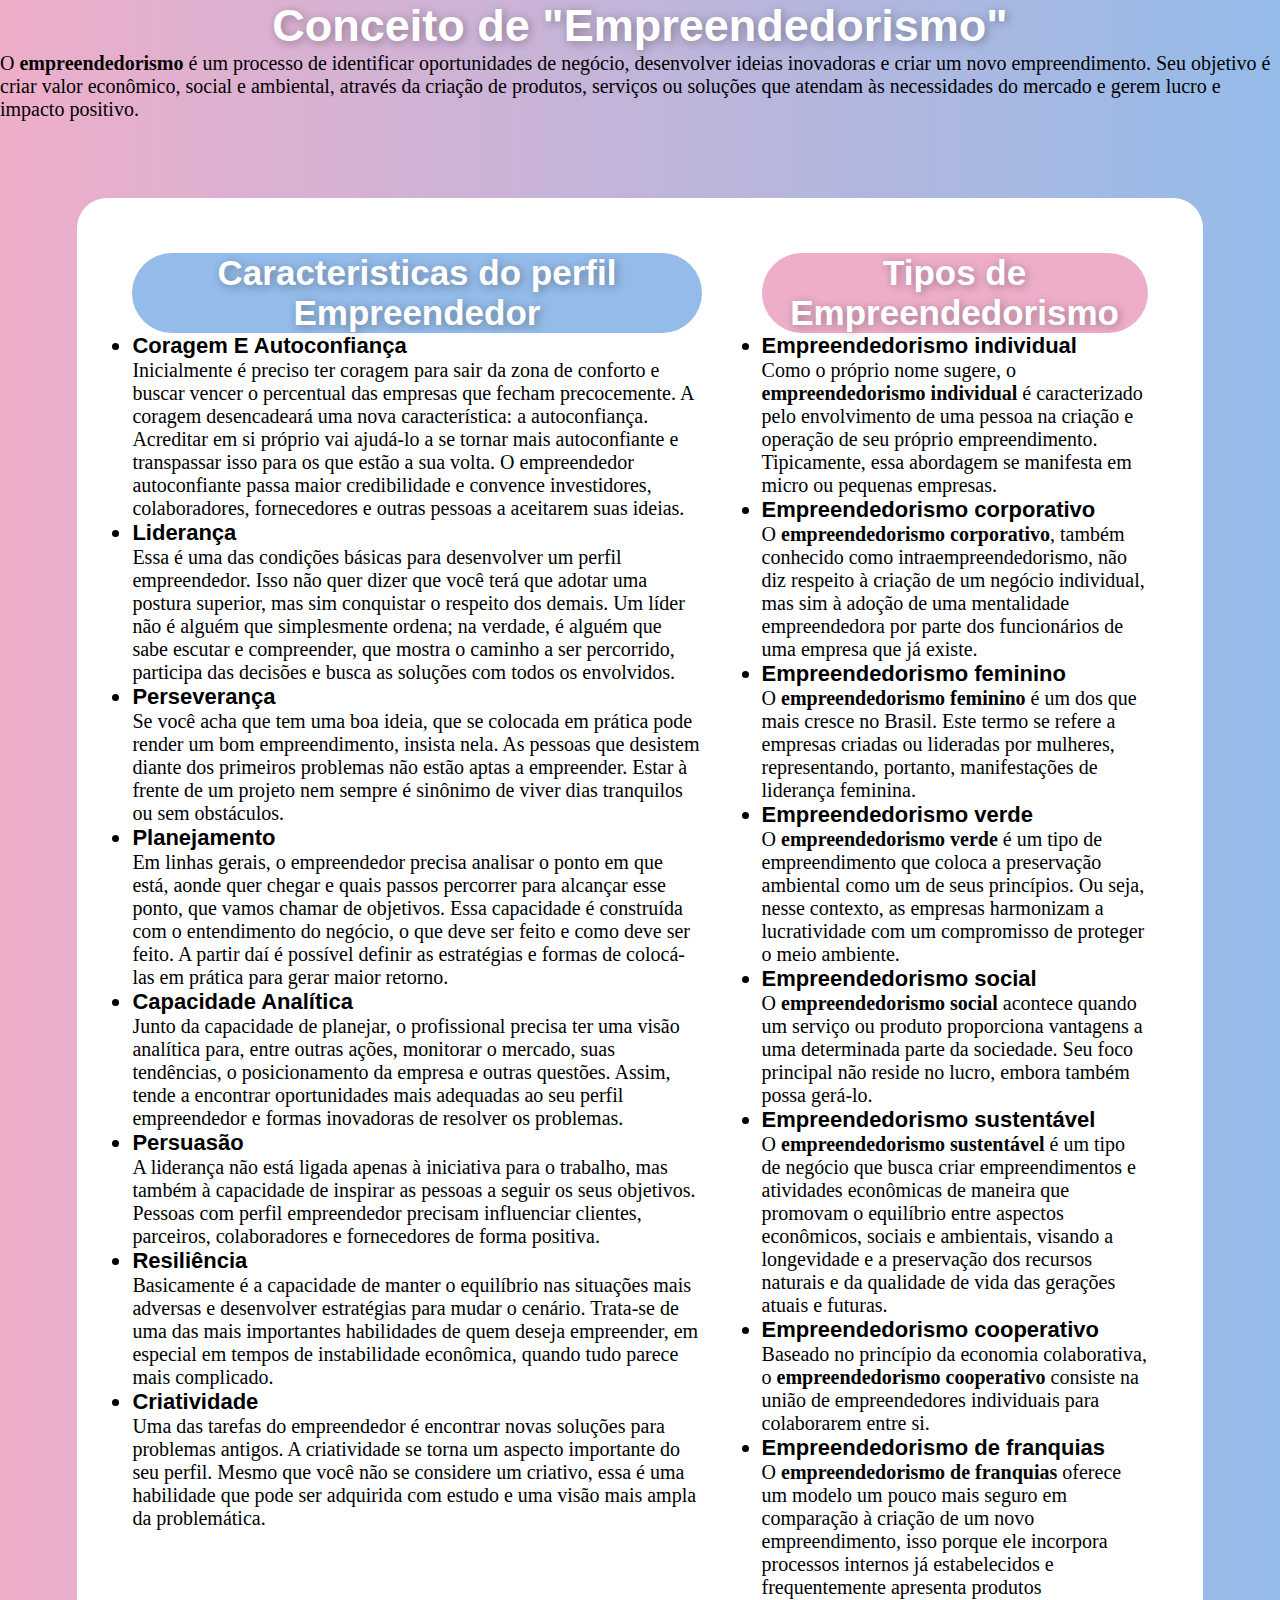
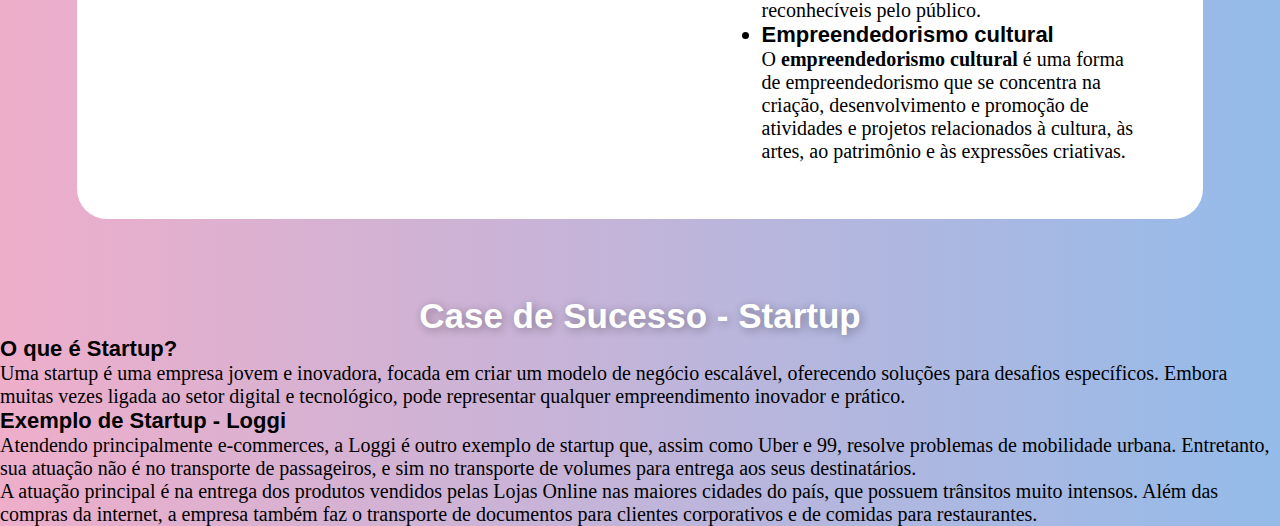
<file: index.html>
<!DOCTYPE html>
<html lang="pt-br">
    <head>
        <meta charset="UTF-8">
        <link rel="stylesheet" href="css/style.css">
        <title>Empreendedorismo</title>
    </head>
    <body>
        <h1>Conceito de "Empreendedorismo"</h1>
        <p>O <b>empreendedorismo</b> é um processo de identificar oportunidades de negócio, desenvolver ideias inovadoras e criar um novo empreendimento. Seu objetivo é criar valor econômico, social e ambiental, através da criação de produtos, serviços ou soluções que atendam às necessidades do mercado e gerem lucro e impacto positivo.</p>
        <div class="centro">
            <div class="caracteristicas">
                <h2> Caracteristicas do perfil Empreendedor </h2>
                <ul>
                    <h3><li>Coragem E Autoconfiança</li></h3>
                        <p>
                            Inicialmente é preciso ter coragem para sair da zona de conforto e buscar vencer o percentual das empresas que fecham precocemente. A coragem desencadeará uma nova característica: a autoconfiança. Acreditar em si próprio vai ajudá-lo a se tornar mais autoconfiante e transpassar isso para os que estão a sua volta. O empreendedor autoconfiante passa maior credibilidade e convence investidores, colaboradores, fornecedores e outras pessoas a aceitarem suas ideias.
                        </p>
                    <h3><li>Liderança</li></h3>
                        <p>
                            Essa é uma das condições básicas para desenvolver um perfil empreendedor. Isso não quer dizer que você terá que adotar uma postura superior, mas sim conquistar o respeito dos demais. Um líder não é alguém que simplesmente ordena; na verdade, é alguém que sabe escutar e compreender, que mostra o caminho a ser percorrido, participa das decisões e busca as soluções com todos os envolvidos.
                        </p>
                    <h3><li>Perseverança</li></h3>
                        <p>
                            Se você acha que tem uma boa ideia, que se colocada em prática pode render um bom empreendimento, insista nela. As pessoas que desistem diante dos primeiros problemas não estão aptas a empreender. Estar à frente de um projeto nem sempre é sinônimo de viver dias tranquilos ou sem obstáculos.
                        </p>
                    <h3><li>Planejamento</li></h3>
                        <p
                        >Em linhas gerais, o empreendedor precisa analisar o ponto em que está, aonde quer chegar e quais passos percorrer para alcançar esse ponto, que vamos chamar de objetivos. Essa capacidade é construída com o entendimento do negócio, o que deve ser feito e como deve ser feito. A partir daí é possível definir as estratégias e formas de colocá-las em prática para gerar maior retorno.
                    </p>
                    <h3><li>Capacidade Analítica</li></h3>
                        <p>
                            Junto da capacidade de planejar, o profissional precisa ter uma visão analítica para, entre outras ações, monitorar o mercado, suas tendências, o posicionamento da empresa e outras questões. Assim, tende a encontrar oportunidades mais adequadas ao seu perfil empreendedor e formas inovadoras de resolver os problemas.
                        </p>
                    <h3><li>Persuasão</li></h3>
                        <p>
                            A liderança não está ligada apenas à iniciativa para o trabalho, mas também à capacidade de inspirar as pessoas a seguir os seus objetivos. Pessoas com perfil empreendedor precisam influenciar clientes, parceiros, colaboradores e fornecedores de forma positiva.
                        </p>
                    <h3><li>Resiliência</li></h3>
                        <p>
                            Basicamente é a capacidade de manter o equilíbrio nas situações mais adversas e desenvolver estratégias para mudar o cenário. Trata-se de uma das mais importantes habilidades de quem deseja empreender, em especial em tempos de instabilidade econômica, quando tudo parece mais complicado.
                        </p>
                    <h3><li>Criatividade</li></h3>
                        <p>
                            Uma das tarefas do empreendedor é encontrar novas soluções para problemas antigos. A criatividade se torna um aspecto importante do seu perfil. Mesmo que você não se considere um criativo, essa é uma habilidade que pode ser adquirida com estudo e uma visão mais ampla da problemática.
                        </p>
                </ul>
    
            </div>
            <div class="tipos">
                <h2> Tipos de Empreendedorismo </h2>
                <ul>
                    <h3><li>Empreendedorismo individual</li></h3>
                    <p>
                        Como o próprio nome sugere, o <b>empreendedorismo individual</b> é caracterizado pelo envolvimento de uma pessoa na criação e operação de seu próprio empreendimento. Tipicamente, essa abordagem se manifesta em micro ou pequenas empresas.
                    </p>
                    <h3><li>Empreendedorismo corporativo</li></h3>
                    <p>
                        O <b>empreendedorismo corporativo</b>, também conhecido como intraempreendedorismo, não diz respeito à criação de um negócio individual, mas sim à adoção de uma mentalidade empreendedora por parte dos funcionários de uma empresa que já existe.
                    </p>
                    <h3><li>Empreendedorismo feminino</li></h3>
                    <p>
                        O <b>empreendedorismo feminino</b> é um dos que mais cresce no Brasil. Este termo se refere a empresas criadas ou lideradas por mulheres, representando, portanto, manifestações de liderança feminina.
                    </p>
                    <h3><li>Empreendedorismo verde</li></h3>
                    <p>
                        O <b>empreendedorismo verde</b> é um tipo de empreendimento que coloca a preservação ambiental como um de seus princípios. Ou seja, nesse contexto, as empresas harmonizam a lucratividade com um compromisso de proteger o meio ambiente.
                    </p>
                    <h3><li>Empreendedorismo social</li></h3>
                    <p>
                        O <b>empreendedorismo social</b> acontece quando um serviço ou produto proporciona vantagens a uma determinada parte da sociedade. Seu foco principal não reside no lucro, embora também possa gerá-lo.
                    </p>
                    <h3><li>Empreendedorismo sustentável</li></h3>
                    <p>
                        O <b>empreendedorismo sustentável</b> é um tipo de negócio que busca criar empreendimentos e atividades econômicas de maneira que promovam o equilíbrio entre aspectos econômicos, sociais e ambientais, visando a longevidade e a preservação dos recursos naturais e da qualidade de vida das gerações atuais e futuras.
                    </p>
                    <h3><li>Empreendedorismo cooperativo</li></h3>
                    <p>
                        Baseado no princípio da economia colaborativa, o <b>empreendedorismo cooperativo</b> consiste na união de empreendedores individuais para colaborarem entre si.
                    </p>
                    <h3><li>Empreendedorismo de franquias</li></h3>
                    <p>
                        O <b>empreendedorismo de franquias</b> oferece um modelo um pouco mais seguro em comparação à criação de um novo empreendimento, isso porque ele incorpora processos internos já estabelecidos e frequentemente apresenta produtos reconhecíveis pelo público.
                    </p>
                    <h3><li>Empreendedorismo cultural</li></h3>
                    <p>
                        O <b>empreendedorismo cultural</b> é uma forma de empreendedorismo que se concentra na criação, desenvolvimento e promoção de atividades e projetos relacionados à cultura, às artes, ao patrimônio e às expressões criativas.
                    </p>
                </ul>
            </div>
        </div>
        <div class="case-de-sucesso">
            <h2>Case de Sucesso - Startup</h2>
            <h3>O que é Startup?</h3>
            <p>
                Uma startup é uma empresa jovem e inovadora, focada em criar um modelo de negócio escalável, oferecendo soluções para desafios específicos. Embora muitas vezes ligada ao setor digital e tecnológico, pode representar qualquer empreendimento inovador e prático.
            </p>
            <h3>Exemplo de Startup - Loggi</h3>
            <p>
                Atendendo principalmente e-commerces, a Loggi é outro exemplo de startup que, assim como Uber e 99, resolve problemas de mobilidade urbana. Entretanto, sua atuação não é no transporte de passageiros, e sim no transporte de volumes para entrega aos seus destinatários.
            </p>
            <p>
                A atuação principal é na entrega dos produtos vendidos pelas Lojas Online nas maiores cidades do país, que possuem trânsitos muito intensos. Além das compras da internet, a empresa também faz o transporte de documentos para clientes corporativos e de comidas para restaurantes.
            </p>
        </div>
    </body>
</html>
</file>
<file: css/style.css>
*{
    margin: 0;
    padding: 0;
}
html
{
    background: rgb(238,174,202);
    background: linear-gradient(90deg, rgba(238,174,202,1) 0%, rgba(148,187,233,1) 100%);
}
h1{
    text-align: center;
    font-size: 45px;
    color: white;
    text-shadow: 2px 2px 10px rgba(0, 0, 0, 0.322);
    font-family: 'Roboto', sans-serif;
}

h2{
    font-size: 35px;
    text-align: center;
    color: white;
    text-shadow: 2px 2px 10px rgba(0, 0, 0, 0.322);
    font-family: 'Roboto', sans-serif;
}
h3{
    font-size: 22px;
    font-family: 'Roboto', sans-serif;
}
p{
    font-size: 20px;
}
.centro{
    display: flex;
    margin: 6%;
    padding: 2%;
    justify-content: space-between;
    background-color: white;
    border-radius: 30px;
}
.caracteristicas{
    display: flex;
    flex-direction: column;
    padding: 30px;
}
.caracteristicas h2{
    background-color: rgb(148,187,233,1);
    border-radius: 40px;
}
.tipos{
    display: flex;
    flex-direction: column;
    padding: 30px;
}
.tipos h2{
    background-color: rgb(238,174,202,1);
    border-radius: 40px;
}
</file>
